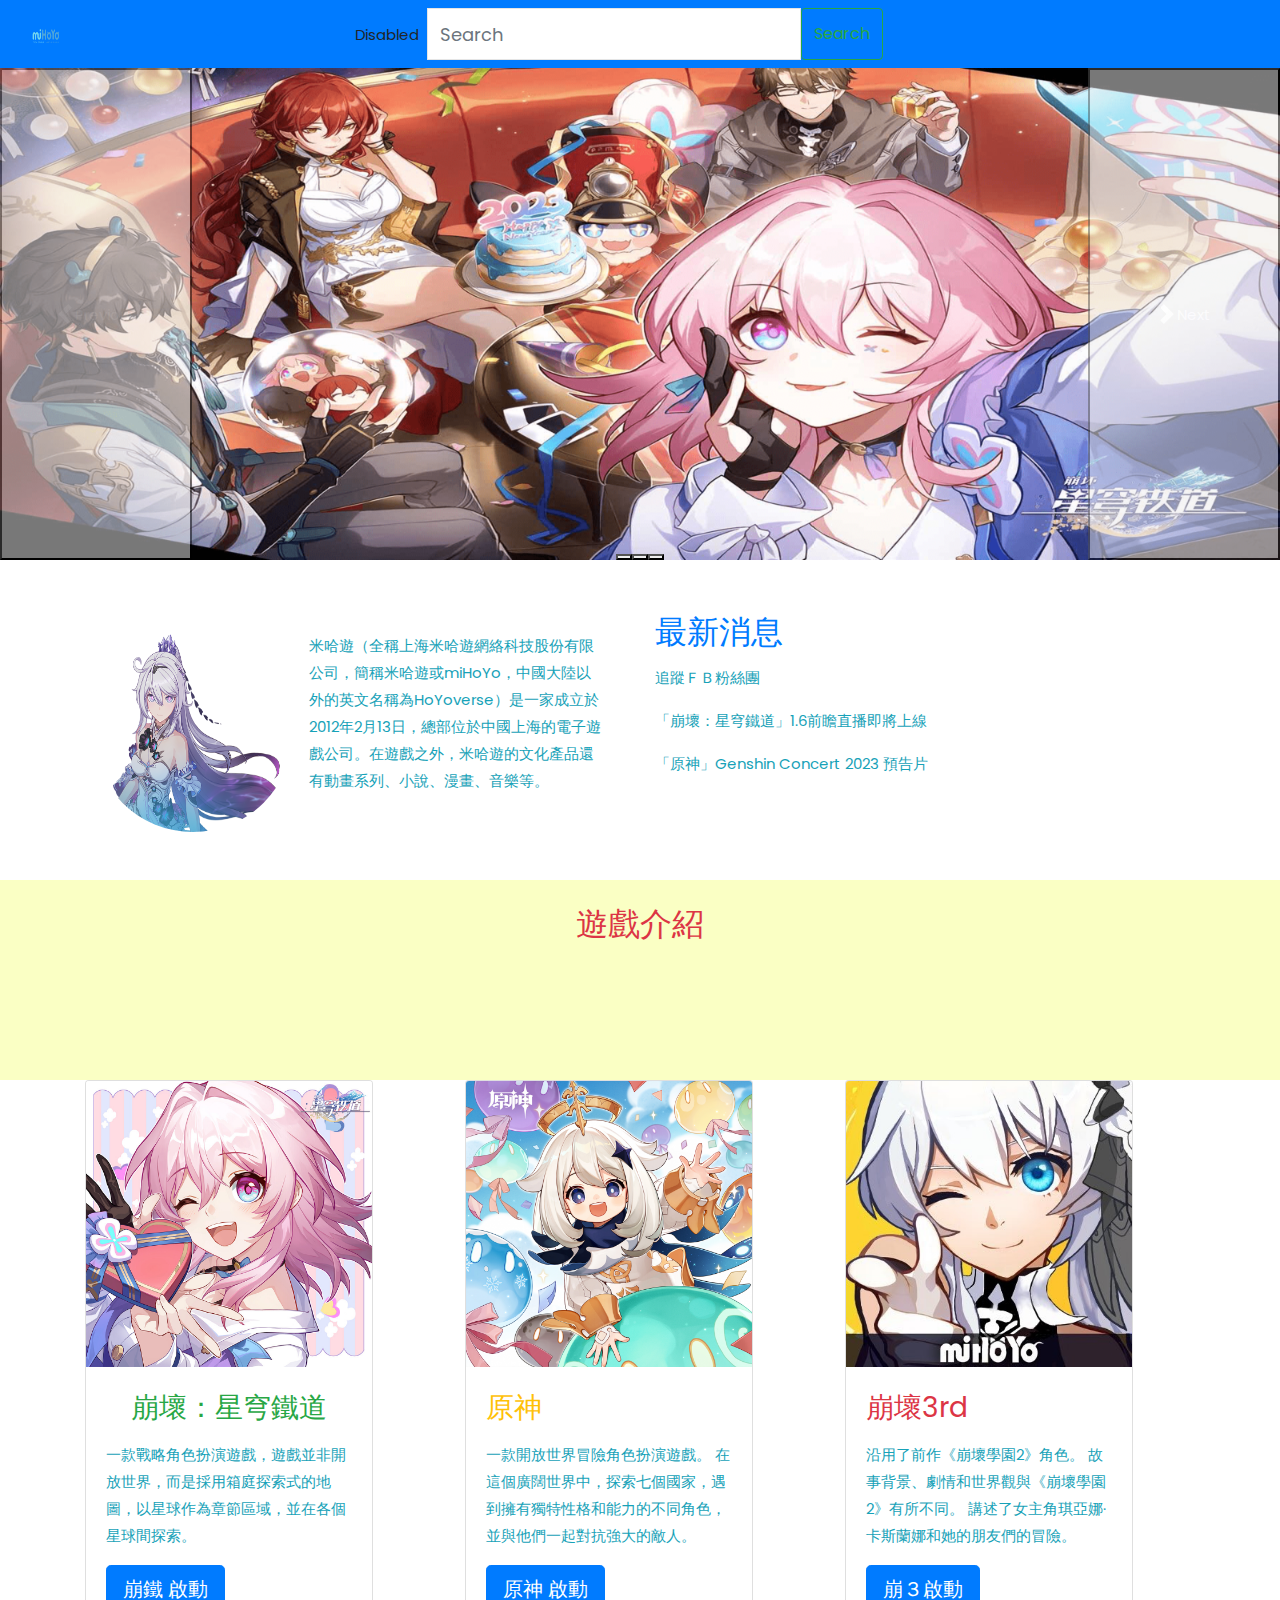
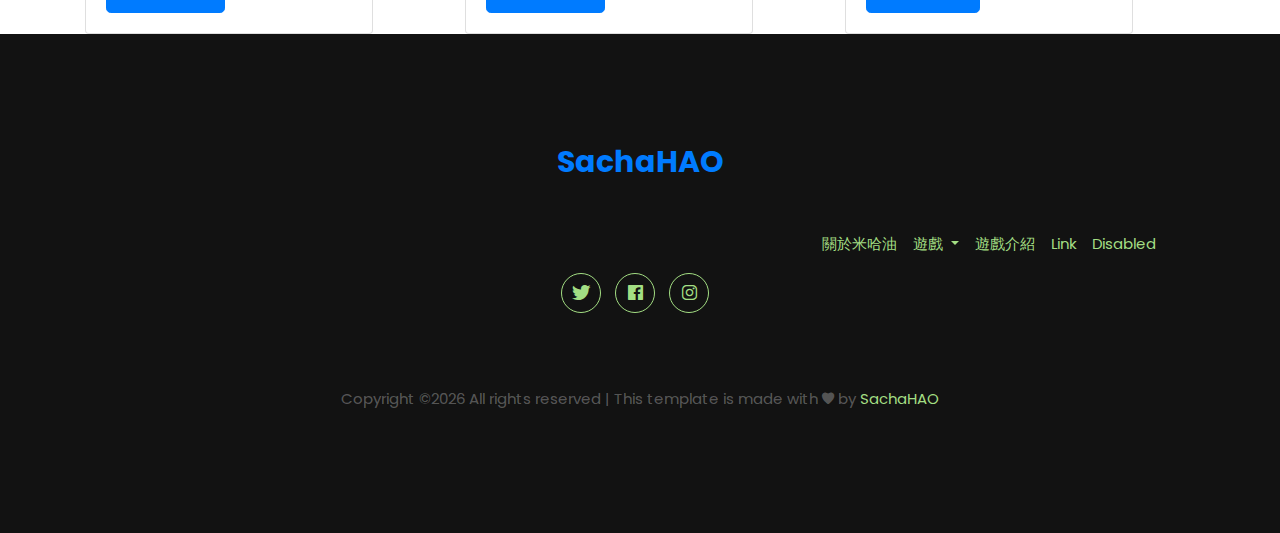
<file: index.html>
<!doctype html>
<html>
<head>
    <title>miHoYo</title>
    <link href="https://cdn.jsdelivr.net/npm/bootstrap@5.3.2/dist/css/bootstrap.min.css" rel="stylesheet" integrity="sha384-T3c6CoIi6uLrA9TneNEoa7RxnatzjcDSCmG1MXxSR1GAsXEV/Dwwykc2MPK8M2HN" crossorigin="anonymous">
    <script src="https://cdn.jsdelivr.net/npm/bootstrap@5.3.2/dist/js/bootstrap.bundle.min.js" integrity="sha384-C6RzsynM9kWDrMNeT87bh95OGNyZPhcTNXj1NW7RuBCsyN/o0jlpcV8Qyq46cDfL" crossorigin="anonymous"></script>
    
    <meta name="viewport" content="width=device-width, initial-scale=1, shrink-to-fit=no">

    <link href="https://fonts.googleapis.com/css?family=Poppins:300,400,500,600,700,800,900" rel="stylesheet">
	
    <link rel="stylesheet" href="css/ionicons.min.css">
    <link rel="stylesheet" href="css/style.css">
    
    
    </head>
<body>
    
    
    <nav class="navbar navbar-expand-lg bg-primary" data-bs-theme="dark">
    <div class="container-fluid">
        <a class="navbar-brand" href="＃">
            <img src="images/loge.png"alt="Bootstrap" width="30" height="24">
        </a>
            <button class="navbar-toggler" type="button" data-bs-toggle="collapse" data-bs-target="#navbarSupportedContent" aria-controls="navbarSupportedContent" aria-expanded="false" aria-label="Toggle navigation">
            <span class="navbar-toggler-icon"></span>
            </button>
        <div class="collapse navbar-collapse" id="navbarSupportedContent">
        <ul class="navbar-nav me-auto mb-2 mb-lg-0">
            
             <li class="nav-item">
                <a class="nav-link active" aria-current="page" href="#">關於米哈油</a>
            </li>
            <li class="nav-item dropdown">
                <a class="nav-link dropdown-toggle" href="#" role="button" data-bs-toggle="dropdown" aria-expanded="false">遊戲
                </a>
                <ul class="dropdown-menu">
                    <li><a class="dropdown-item" href="#">崩壞３rd</a></li>
                    <li><a class="dropdown-item" href="#">原神</a></li>
                    <li><hr class="dropdown-divider"></li>
                    <li><a class="dropdown-item" href="#">崩壞：星穹鐵道</a></li>
                </ul>
            </li>
            
            
            <li class="nav-item">
                <a class="nav-link active" aria-current="page" href="#">遊戲介紹</a>
            </li>
            <li class="nav-item">
                <a class="nav-link" href="https://www.mihoyo.com/" target="_blank">Link</a>
            </li>
                
            
            <li class="nav-item">
          <a class="nav-link disabled" aria-disabled="true">Disabled</a>
        </li>
        </ul>
            <form class="d-flex" role="search">
                <input class="form-control me-2" type="search" placeholder="Search" aria-label="Search">
                <button class="btn btn-outline-success" type="submit">Search</button>
            </form>
    </div>
    </div>
    </nav>
    
    <div id="carouselExampleIndicators" class="carousel slide">
        <div class="carousel-indicators">
            <button type="button" data-bs-target="#carouselExampleIndicators" data-bs-slide-to="0" class="active" aria-current="true" aria-label="Slide 1"></button>
            <button type="button" data-bs-target="#carouselExampleIndicators" data-bs-slide-to="1" aria-label="Slide 2"></button>
            <button type="button" data-bs-target="#carouselExampleIndicators" data-bs-slide-to="2" aria-label="Slide 3"></button>
        </div>
        <div class="carousel-inner">
            <div class="carousel-item active">
            <img src="images/211.png" class="d-block w-100" alt="restaurant1">
            </div>
        <div class="carousel-item">
            <img src="images/212.jpeg" class="d-block w-100" alt="restaurant2">
        </div>
        <div class="carousel-item">
            <img src="images/213.jpeg" class="d-block w-100" alt="restaurant3">
        </div>
        </div>
            <button class="carousel-control-prev" type="button" data-bs-target="#carouselExampleIndicators" data-bs-slide="prev">
                <span class="carousel-control-prev-icon" aria-hidden="true"></span>
                <span class="visually-hidden">Previous</span>
            </button>
            <button class="carousel-control-next" type="button" data-bs-target="#carouselExampleIndicators" data-bs-slide="next">
                <span class="carousel-control-next-icon" aria-hidden="true"></span>
                <span class="visually-hidden">Next</span>
            </button>
    </div>
    
    <section class="container my-5">
        <div class="row">
            <div class="col-lg-6">
                    <div class="d-flex flex-nowrap justify-content-center mx-2 mt-4"> 
                        <div class="flex-shrink-0"> 
                            <img src="images/311.png" width="200px" height="200px" class="rounded-circle"> 
                        </div> 
                        <div class="flex-grow-1 px-3 text-info"> 
                            米哈遊（全稱上海米哈遊網絡科技股份有限公司，簡稱米哈遊或miHoYo，中國大陸以外的英文名稱為HoYoverse）是一家成立於2012年2月13日，總部位於中國上海的電子遊戲公司。在遊戲之外，米哈遊的文化產品還有動畫系列、小說、漫畫、音樂等。
                        </div> 
                    </div>                  
            </div>
            <div class="col-lg-6 text-info">
                <h2 class="text-primary">最新消息</h2>
                    <p>追蹤ＦＢ粉絲團</p>
                    <p>「崩壞：星穹鐵道」1.6前瞻直播即將上線</p>
                    <p>「原神」Genshin Concert 2023 預告片</p>                          
            </div>
        
        
        </div>
    </section>
    
    
    
    
    <section class="ftco-section">
			<div class="container">
				<div class="row justify-content-center">
					<div class="col-md-6 text-center text-danger">
						<h2>遊戲介紹</h2>
					</div>
				</div>
			</div>
    </section>
    <div class="container">
        <div class="row">
            <div class="col-lg-4">
                <div class="card" style="width: 18rem;">
                    <img src="images/411.png" class="card-img-top" alt="...">
                    <div class="card-body">
                        <h3 class="card-title text-success text-center">崩壞：星穹鐵道</h3>
                        <p class="card-text text-info">一款戰略角色扮演遊戲，遊戲並非開放世界，而是採用箱庭探索式的地圖，以星球作為章節區域，並在各個星球間探索。
                        
                        </p>
                        <a href="https://hsr.hoyoverse.com/zh-tw/home" class="btn btn-primary btn-lg" target="_blank">崩鐵 啟動</a>
                    </div>
                </div>
                
            </div>
            
            <div class="col-lg-4">
                <div class="card" style="width: 18rem;">
                    <img src="images/412.png" class="card-img-top" alt="...">
                    <div class="card-body">
                        <h3 class="card-title text-success text-warning">原神</h3>
                        <p class="card-text text-info" >一款開放世界冒險角色扮演遊戲。 在這個廣闊世界中，探索七個國家，遇到擁有獨特性格和能力的不同角色，並與他們一起對抗強大的敵人。</p>
                        <a href="https://genshin.hoyoverse.com/zh-tw/" class="btn btn-primary btn-lg" target="_blank">原神 啟動</a>
                    </div>
                </div>
            
            </div>
            
            <div class="col-lg-4">
                <div class="card" style="width: 18rem;">
                    <img src="images/414.jpg" class="card-img-top" alt="..." width="400">
                    <div class="card-body">
                        <h3 class="card-title text-success text-danger">崩壞3rd</h3>
                        <p class="card-text text-info">沿用了前作《崩壞學園2》角色。 故事背景、劇情和世界觀與《崩壞學園2》有所不同。 講述了女主角琪亞娜·卡斯蘭娜和她的朋友們的冒險。</p>
                        <a href="https://honkaiimpact3.hoyoverse.com/tw/zh-tw/fab" class="btn btn-primary btn-lg" target="_blank">崩３啟動</a>
                    </div>
                </div>
            
            </div>
        </div>
    </div>
    

    
    <footer class="footer-07">
			<div class="container">
				<div class="row justify-content-center">
					<div class="col-md-12 text-center">
						<h2 class="footer-heading"><a href="#" class="logo text-primary">SachaHAO</a></h2>
                        <nav class="navbar navbar-expand-lg " data-bs-theme="dark">
                                <div class="container-fluid">
                               
                                <button class="navbar-toggler" type="button" data-bs-toggle="collapse" data-bs-target="#navbarSupportedContent" aria-controls="navbarSupportedContent" aria-expanded="false" aria-label="Toggle navigation">
                                    <span class="navbar-toggler-icon"></span>
                                </button>
                                <div class="collapse navbar-collapse" id="navbarSupportedContent">
                                <ul class="navbar-nav me-auto ml-auto mb-2 mb-lg-0">
            
                                    <li class="nav-item">
                                        <a class="nav-link active" aria-current="page" href="#">關於米哈油</a>
                                    </li>
                                    <li class="nav-item dropdown">
                                        <a class="nav-link dropdown-toggle" href="#" role="button" data-bs-toggle="dropdown" aria-expanded="false">遊戲
                                        </a>
                                        <ul class="dropdown-menu">
                                            <li><a class="dropdown-item" href="#">崩壞３rd</a></li>
                                            <li><a class="dropdown-item" href="#">原神</a></li>
                                            <li><hr class="dropdown-divider"></li>
                                            <li><a class="dropdown-item" href="#">崩壞：星穹鐵道</a></li>
                                        </ul>
                                    </li>
            
            
                                    <li class="nav-item">
                                        <a class="nav-link active" aria-current="page" href="#">遊戲介紹</a>
                                    </li>
                                    <li class="nav-item">
                                        <a class="nav-link" href="https://www.mihoyo.com/" target="_blank">Link</a>
                                    </li>
                
            
                                    <li class="nav-item">
                                        <a class="nav-link" href="#">Disabled</a>
                                    </li>
                                </ul>
                                
                                </div>
                                </div>
                                </nav>
    
						<ul class="ftco-footer-social p-0">
                        <li class="ftco-animate"><a href="https://twitter.com/genshinimpacttw?lang=zh-Hant" data-toggle="tooltip" data-placement="top" title="Twitter" target="_blank"><span class="ion-logo-twitter"></span></a></li>
                        <li class="ftco-animate"><a href="https://www.facebook.com/HonkaiStarRail.CHT/" data-toggle="tooltip" data-placement="top" title="Facebook" target="_blank"><span class="ion-logo-facebook"></span></a></li>
                        <li class="ftco-animate"><a href="https://www.instagram.com/bh3.tw/" data-toggle="tooltip" data-placement="top" title="Instagram" target="_blank"><span class="ion-logo-instagram"></span></a></li>
            </ul>
					</div>
				</div>
				<div class="row mt-5">
					<div class="col-md-12 text-center">
						<p class="copyright"><!-- Link back to Colorlib can't be removed. Template is licensed under CC BY 3.0. -->
					  Copyright &copy;<script>document.write(new Date().getFullYear());</script> All rights reserved | This template is made with <i class="ion-ios-heart" aria-hidden="true"></i> by <a href="https://colorlib.com" target="_blank">SachaHAO</a>
					  <!-- Link back to Colorlib can't be removed. Template is licensed under CC BY 3.0. --></p>
					</div>
				</div>
			</div>
		</footer>
		

    <script src="js/jquery.min.js"></script>
    <script src="js/popper.js"></script>
    <script src="js/bootstrap.min.js"></script>
    <script src="js/main.js"></script>
    </body>
</html>
</file>
